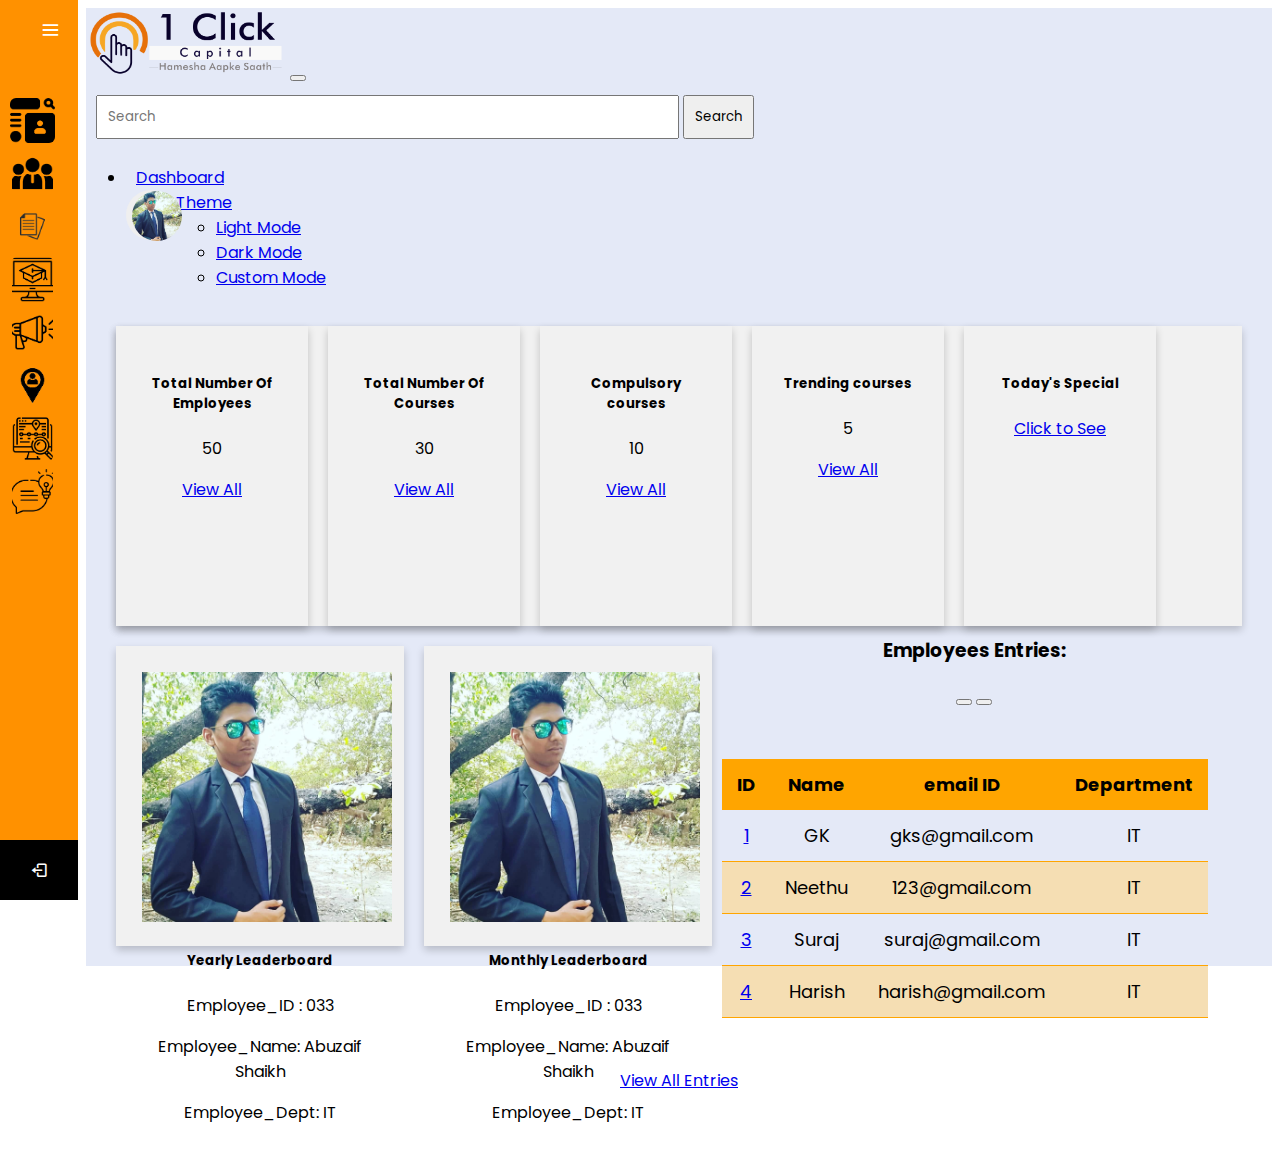
<file: index.html>
<!DOCTYPE html>
<html lang="en" dir="ltr">
  <head>
    <meta charset="UTF-8">
    <title>1ClickCapital_LMS</title>
    <link rel="stylesheet" href="style.css">
    <link href='https://unpkg.com/boxicons@2.0.7/css/boxicons.min.css' rel='stylesheet'>
     <meta name="viewport" content="width=device-width, initial-scale=1.0">
    <link href="https://cdn.jsdelivr.net/npm/bootstrap@5.2.0/dist/css/bootstrap.min.css" rel="stylesheet"
    integrity="sha384-gH2yIJqKdNHPEq0n4Mqa/HGKIhSkIHeL5AyhkYV8i59U5AR6csBvApHHNl/vI1Bx" crossorigin="anonymous">
    <script src="https://cdn.jsdelivr.net/npm/bootstrap@5.2.0/dist/js/bootstrap.bundle.min.js" 
    integrity="sha384-A3rJD856KowSb7dwlZdYEkO39Gagi7vIsF0jrRAoQmDKKtQBHUuLZ9AsSv4jD4Xa" crossorigin="anonymous"></script>
   </head>
<body>
  <div class="sidebar">
    <div class="logo-details">
        <p class="txtname" id="c_name"></p>
        <i class='bx bx-menu' id="btn" ></i>
    </div>
    <ul class="nav-list">
      <li>
        <a href="index.html">
          <!--<i class='bx bx-grid-alt'></i>-->
          <img src="Dashboard.png" class="tpnavh">
          <span class="links_name" style="color:black;">Dashboard</span>
        </a>
      </li>
      <li>
       <a href="Employee.html">
         <!--<i class='bx bx-user' ></i>-->
         <img src="Employees.png" class=" iconh">
         <span class="links_name" style="color:black;">Employee</span>
       </a>
     </li>
     <li>
       <a href="#">
         <!-- <i class='bx bx-chat' ></i> -->
         <img src="News.png" class=" iconh">
         <span class="links_name" style="color:black;">News</span>
       </a>
     </li>
     <li>
       <a href="AddCourse.html">
         <!--<i class='bx bx-pie-chart-alt-2' ></i>-->
         <img src="courses.png" class=" iconh">
         <span class="links_name" style="color:black;">Courses</span>
       </a>
     </li>
     <li>
       <a href="Announcement.html">
         <!-- <i class='bx bx-folder' ></i> -->
         <img src="Announcement.png" class="iconh">
         <span class="links_name" style="color:black;">Announcement</span>
       </a>
     </li>
     <li>
       <a href="CourseTracker.html">
         <!-- <i class='bx bx-cart-alt' ></i> -->
         <img src="Employee_Tracking.png" class=" iconh">
         <span class="links_name" style="color:black;">Employee Track</span>
       </a>
     </li>
     <li>
       <a href="CourseTracker.html">
         <!-- <i class='bx bx-heart' ></i> -->
         <img src="Course_Tracking.png" class=" iconh">
         <span class="links_name" style="color:black;">Course Track</span>
       </a>
     </li>
     <li>
       <a href="suggestion.html">
         <!-- <i class='bx bx-cog' ></i> -->
         <img src="suggestion.png" class=" iconh">
         <span class="links_name" style="color:black;">Suggestion</span>
       </a>
     </li>
     <li class="profile">
         <div class="profile-details">
           <!--<img src="profile.jpg" alt="profileImg">-->
         </div>
         <p id="loginname" class="txtname"></p>
         <a href="Login.html">
         <i class='bx bx-log-out' id="log_out"></i>
        </a>
     </li>
    </ul>
  </div>
  <section class="home-section">
      <div style="color:black;">
        <nav class="navbar navbar-expand-lg navbar-light bg-light">
          <div class="container-fluid">
            <a class="navbar-brand">
              <img src="logo-dark.png" class="mainlogo">
            </a>
            <button class="navbar-toggler" type="button" data-bs-toggle="collapse" data-bs-target="#navbarSupportedContent" aria-controls="navbarSupportedContent" aria-expanded="false" aria-label="Toggle navigation">
              <span class="navbar-toggler-icon" ></span>
            </button>
            <div class="collapse navbar-collapse" id="navbarSupportedContent">
              <form class="d-flex" style="padding: 10px; ">
                <input class="form-control me-2 srchbar" type="search" placeholder="Search" aria-label="Search"style="padding: 10px;">
                <button class="btn btn-outline-success" type="submit" style="padding: 10px;">Search</button>
              </form>
              <ul class="navbar-nav me-auto mb-2 mb-lg-0">
                <li class="nav-item">
                  <a class="nav-link active" aria-current="page" href="index.html" style="padding: 10px;">Dashboard</a>
                </li>
                <li class="nav-item dropdown">
                  <a class="nav-link dropdown-toggle" href="#" id="navbarDropdown" role="button" data-bs-toggle="dropdown" aria-expanded="false">
                    Theme
                  </a>
                  <ul class="dropdown-menu" aria-labelledby="navbarDropdown">
                    <li><a class="dropdown-item" href="#">Light Mode</a></li>
                    <li><a class="dropdown-item" href="#">Dark Mode</a></li>
                    <li><a class="dropdown-item" href="#">Custom Mode</a></li>
                  </ul>
                </li>
                <div class="dropdown" style="float:left;border-radius:50px;">
                  <button class="dropbtn"style="border-radius: 50%;width:50px;height:50px;border:0px;"><img src="shaikhabuzaif.jpg" style="border-radius: 50%;width:50px;height:50px;padding:0px;"></button>
                  <div class="dropdown-content" style="left:0;">
                    <a href="#">Profile</a>
                    <a href="Login.html">Logout</a>
                  </div>
                </div>
              </ul>
            </div>
          </div> 
        </nav>
        <div class="row" style="padding: 10px;margin: 10px;">
          <div class="card column" style="width: 12rem; margin: 10px;">
            <div class="card-body" style="padding: 10px;">
                <h5 class="card-title">Total Number Of Employees</h5>
                <p class="card-text">50</p>
                <a href="#" class="btn btn-primary">View All</a>
                </div>
            </div>
            <div class="card column" style="width: 12rem; margin: 10px;">
                <div class="card-body" style="padding: 10px;">
                <h5 class="card-title">Total Number Of Courses</h5>
                <p class="card-text">30</p>
                <a href="#" class="btn btn-primary">View All</a>
                </div>
            </div>
            <div class="card column" style="width: 12rem; margin: 10px;">
                <div class="card-body" style="padding: 10px;">
                <h5 class="card-title">Compulsory courses</h5>
                <p class="card-text">10</p>
                <a href="#" class="btn btn-primary">View All</a> 
                </div>
            </div>
            <div class="card column" style="width: 12rem; margin: 10px;">
                <div class="card-body" style="padding: 10px;">
                <h5 class="card-title">Trending courses</h5>
                <p class="card-text">5</p>
                <a href="#" class="btn btn-primary">View All</a>
                </div>
            </div>
            <div class="card column" style="width: 12rem; margin: 10px;">
                <div class="card-body" style="padding: 10px;">
                <h5 class="card-title">Today's Special </h5>
                <a href="#" class="btn btn-primary">Click to See</a>
                </div>
            </div>
            <div class="card column" style="width: 18rem; margin: 10px;">
              <div class="card-body" style="padding: 10px;">
                <img src="shaikhabuzaif.jpg" class="card-img-top" alt="profile picture" style="width:250px;height:250px;">
                <div class="card-body">
                  <h5 class="card-title">Yearly Leaderboard</h5>
                  <p class="card-text">Employee_ID  : 033</p>
                  <p class="card-text">Employee_Name: Abuzaif Shaikh</p>
                  <p class="card-text">Employee_Dept: IT</p>
                </div>
              </div>
          </div>
          <div class="card column" style="width: 18rem; margin: 10px;">
            <div class="card-body" style="padding: 10px;">
              <img src="shaikhabuzaif.jpg" class="card-img-top" alt="profile picture" style="width:250px;height:250px;">
              <div class="card-body">
                <h5 class="card-title">Monthly Leaderboard</h5>
                <p class="card-text">Employee_ID  : 033</p>
                <p class="card-text">Employee_Name: Abuzaif Shaikh</p>
                <p class="card-text">Employee_Dept: IT</p>
              </div>
            </div>
        </div>
        <div class="card" data-color="black" style="width: auto;margin:10px;">
          <div class="card-header border-transparent">
            <h3 class="card-title text-center">Employees Entries:</h3>
            <div class="card-tools">
              <button type="button" class="btn btn-tool" data-card-widget="collapse">
                <i class="fas fa-minus"></i>
              </button>
              <button type="button" class="btn btn-tool" data-card-widget="remove">
                <i class="fas fa-times"></i>
              </button>
            </div>
          </div>
    
          <div class="card-body p-100">
            <div class="table-responsive">
              <table class="table m-0">
                <thead>
                  <tr>
                    <th>ID</th>
                    <th>Name</th>
                    <th>email ID</th>
                    <th>Department </th>
                  </tr>
                </thead>
                <tbody class="text-center">
                  <tr>
                    <td><a href="pages/examples/invoice.html">1</a></td>
                    <td>GK</td>
                    <td><span class="text-dark">gks@gmail.com</span></td>
                    <td>
                      <div class="sparkbar" data-color="#00a65a" data-height="20">IT</div>
                    </td>
                  </tr>
                  <tr>
                    <td><a href="pages/examples/invoice.html">2</a></td>
                    <td>Neethu</td>
                    <td><span class="text-dark">123@gmail.com</span></td>
                    <td>
                      <div class="sparkbar" data-color="#f39c12" data-height="20">IT</div>
                    </td>
                  </tr>
                  <tr>
                    <td><a href="pages/examples/invoice.html">3</a></td>
                    <td>Suraj</td>
                    <td><span class="text-dark">suraj@gmail.com</span></td>
                    <td>
                      <div class="sparkbar" data-color="#f56954" data-height="20">IT</div>
                    </td>
                  </tr>
                  <tr>
                    <td><a href="pages/examples/invoice.html">4</a></td>
                    <td>Harish</td>
                    <td><span class="text-dark">harish@gmail.com</span></td>
                    <td>
                      <div class="sparkbar" data-color="#00c0ef" data-height="20">IT</div>
                    </td>
                  </tr>
                </tbody>
              </table>
            </div>
    
          </div>
    
          <div class="card-footer clearfix text-center">
            <a href="Employee.html" class="btn btn-sm btn-outline-secondary float-right">View All Entries</a>
          </div>
    
        </div>
      </div>
  </section>
  <script>
  let sidebar = document.querySelector(".sidebar");
  let closeBtn = document.querySelector("#btn");
  let searchBtn = document.querySelector(".bx-search");

  closeBtn.addEventListener("click", ()=>{
    sidebar.classList.toggle("open");
    menuBtnChange();//calling the function(optional)
  });

  searchBtn.addEventListener("click", ()=>{ // Sidebar open when you click on the search iocn
    sidebar.classList.toggle("open");
    menuBtnChange(); //calling the function(optional)
  });

  // following are the code to change sidebar button(optional)
  function menuBtnChange() {
   if(sidebar.classList.contains("open")){
     closeBtn.classList.replace("bx-menu", "bx-menu-alt-right");//replacing the iocns class
     document.getElementById('c_name').innerHTML = '1 Click Capital';
     document.getElementById('loginname').innerHTML = 'Admin';
   }else {
     closeBtn.classList.replace("bx-menu-alt-right","bx-menu");//replacing the iocns class
     document.getElementById('c_name').innerHTML = '';
     document.getElementById('loginname').innerHTML = '';
   }
  }
  function w3_open() {
    document.getElementById("mySidebar").style.display = "block";
  }

  function w3_close() {
    document.getElementById("mySidebar").style.display = "none";
  }

  function w3_open() {
    document.getElementById("main").style.marginLeft = "18%";
    document.getElementById("mySidebar").style.width = "18%";
    document.getElementById("mySidebar").style.display = "block";
    document.getElementById("openNav").style.display = 'none';
  }

  function w3_close() {
    document.getElementById("main").style.marginLeft = "0%";
    document.getElementById("mySidebar").style.display = "none";
    document.getElementById("openNav").style.display = "inline-block";
  }
  </script>
</body>
</html>
</file>
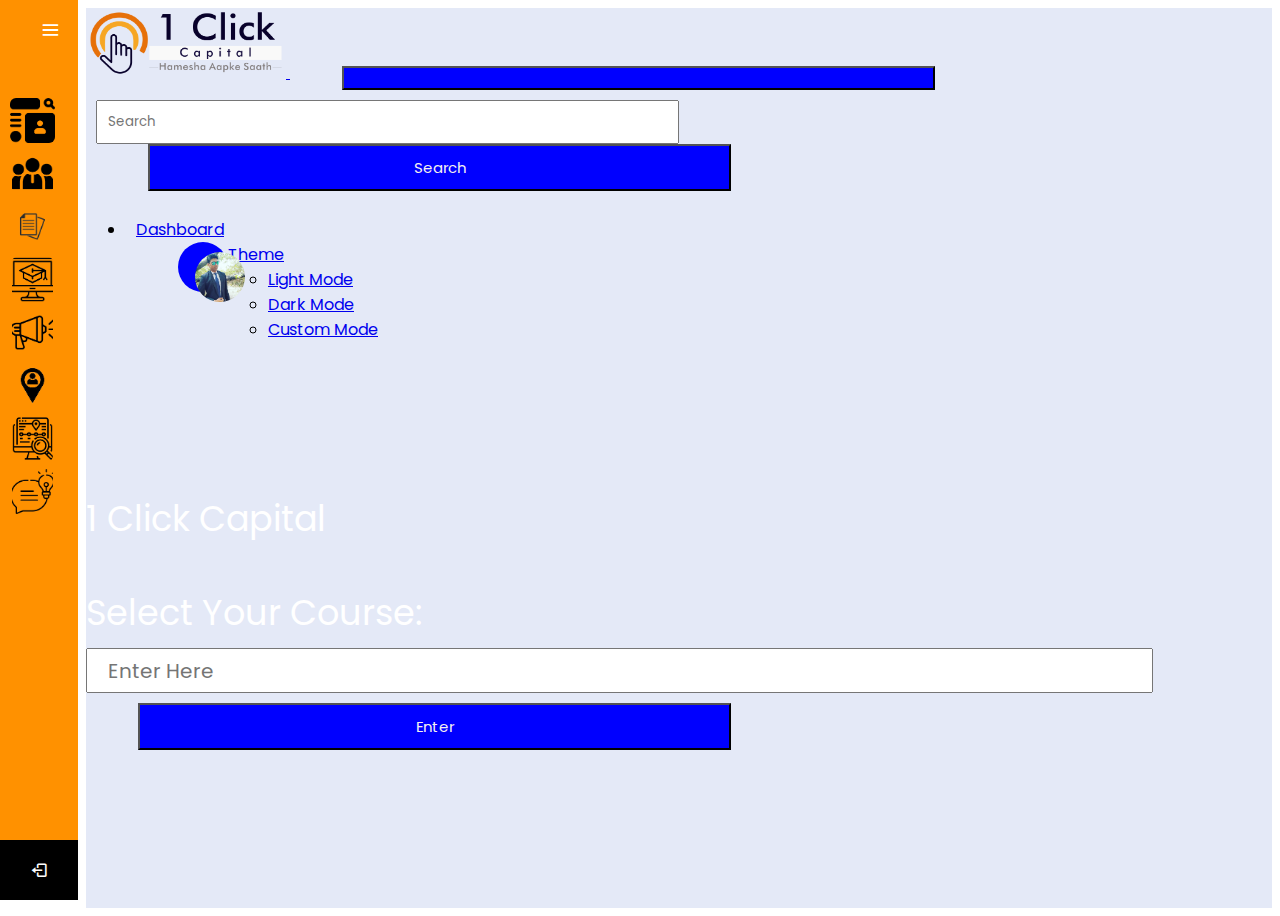
<file: AddCourse.html>
<!DOCTYPE html>
<html lang="en" dir="ltr">
  <head>
    <meta charset="UTF-8">
    <title>1ClickCapital_LMS</title>
    <link rel="stylesheet" href="style.css">
    <link href='https://unpkg.com/boxicons@2.0.7/css/boxicons.min.css' rel='stylesheet'>
     <meta name="viewport" content="width=device-width, initial-scale=1.0">
    <link href="https://cdn.jsdelivr.net/npm/bootstrap@5.2.0/dist/css/bootstrap.min.css" rel="stylesheet"
    integrity="sha384-gH2yIJqKdNHPEq0n4Mqa/HGKIhSkIHeL5AyhkYV8i59U5AR6csBvApHHNl/vI1Bx" crossorigin="anonymous">
    <script src="https://cdn.jsdelivr.net/npm/bootstrap@5.2.0/dist/js/bootstrap.bundle.min.js" 
    integrity="sha384-A3rJD856KowSb7dwlZdYEkO39Gagi7vIsF0jrRAoQmDKKtQBHUuLZ9AsSv4jD4Xa" crossorigin="anonymous"></script>
    <style>
      @import url(
  "https://fonts.googleapis.com/css2?family=Roboto+Condensed:ital,wght@0,300;0,400;0,700;1,300;1,400;1,700&display=swap");
      h1,
      h3 {
        font-family: Arial;
      }
          button {  
    background-color: blue;  
    color: rgb(246, 241, 241);  
    margin-left: 52px; 
    font-size: 15px;
    border: circle;  
    cursor: pointer;  
    padding: 10px 17px;  
    width: 50%;  
    opacity: 0.8s;  
  }  
  button:hover {  
  opacity: 50;  
  }  
  
      .container {
        margin: 150px auto;
        font-size: 35px;
        color: white;
      }
  
      .container input {
        margin-top: 8px;
        height: 45px;
        width: 90%;
        outline: grid;
        border: circle;
        padding: 0 20px 0 20px;
        font-size: 20px;
      }
    </style> 
  </head>
<body>
  <div class="sidebar">
    <div class="logo-details">
        <p class="txtname" id="c_name"></p>
        <i class='bx bx-menu' id="btn" ></i>
    </div>
    <ul class="nav-list">
      <li>
        <a href="index.html">
          <!--<i class='bx bx-grid-alt'></i>-->
          <img src="Dashboard.png" class="tpnavh">
          <span class="links_name" style="color:black;">Dashboard</span>
        </a>
      </li>
      <li>
       <a href="Employee.html">
         <!--<i class='bx bx-user' ></i>-->
         <img src="Employees.png" class=" iconh">
         <span class="links_name" style="color:black;">Employee</span>
       </a>
     </li>
     <li>
       <a href="#">
         <!-- <i class='bx bx-chat' ></i> -->
         <img src="News.png" class=" iconh">
         <span class="links_name" style="color:black;">News</span>
       </a>
     </li>
     <li>
       <a href="AddCourse.html">
         <!--<i class='bx bx-pie-chart-alt-2' ></i>-->
         <img src="courses.png" class=" iconh">
         <span class="links_name" style="color:black;">Courses</span>
       </a>
     </li>
     <li>
       <a href="Announcement.html">
         <!-- <i class='bx bx-folder' ></i> -->
         <img src="Announcement.png" class="iconh">
         <span class="links_name" style="color:black;">Announcement</span>
       </a>
     </li>
     <li>
       <a href="CourseTracker.html">
         <!-- <i class='bx bx-cart-alt' ></i> -->
         <img src="Employee_Tracking.png" class=" iconh">
         <span class="links_name" style="color:black;">Employee Track</span>
       </a>
     </li>
     <li>
       <a href="CourseTracker.html">
         <!-- <i class='bx bx-heart' ></i> -->
         <img src="Course_Tracking.png" class=" iconh">
         <span class="links_name" style="color:black;">Course Track</span>
       </a>
     </li>
     <li>
       <a href="suggestion.html">
         <!-- <i class='bx bx-cog' ></i> -->
         <img src="suggestion.png" class=" iconh">
         <span class="links_name" style="color:black;">Suggestion</span>
       </a>
     </li>
     <li class="profile">
         <div class="profile-details">
           <!--<img src="profile.jpg" alt="profileImg">-->
         </div>
         <p id="loginname" class="txtname"></p>
         <a href="Login.html">
         <i class='bx bx-log-out' id="log_out" href="suggestion.html"></i>
        </a>
     </li>
    </ul>
  </div>
  <section class="home-section">
      <div style="color:black;">
        <nav class="navbar navbar-expand-lg navbar-light bg-light">
          <div class="container-fluid">
            <a class="navbar-brand" href="#">
              <img src="logo-dark.png" class="mainlogo">
            </a>
            <button class="navbar-toggler" type="button" data-bs-toggle="collapse" data-bs-target="#navbarSupportedContent" aria-controls="navbarSupportedContent" aria-expanded="false" aria-label="Toggle navigation">
              <span class="navbar-toggler-icon" ></span>
            </button>
            <div class="collapse navbar-collapse" id="navbarSupportedContent">
              <form class="d-flex" style="padding: 10px; ">
                <input class="form-control me-2 srchbar" type="search" placeholder="Search" aria-label="Search"style="padding: 10px;">
                <button class="btn btn-outline-success" type="submit" style="padding: 10px;">Search</button>
              </form>
              <ul class="navbar-nav me-auto mb-2 mb-lg-0">
                <li class="nav-item">
                  <a class="nav-link active" aria-current="page" href="index.html" style="padding: 10px;">Dashboard</a>
                </li>
                <li class="nav-item dropdown">
                  <a class="nav-link dropdown-toggle" href="#" id="navbarDropdown" role="button" data-bs-toggle="dropdown" aria-expanded="false">
                    Theme
                  </a>
                  <ul class="dropdown-menu" aria-labelledby="navbarDropdown">
                    <li><a class="dropdown-item" href="#">Light Mode</a></li>
                    <li><a class="dropdown-item" href="#">Dark Mode</a></li>
                    <li><a class="dropdown-item" href="#">Custom Mode</a></li>
                  </ul>
                </li>
                <div class="dropdown" style="float:left;border-radius:50px;">
                  <button class="dropbtn"style="border-radius: 50%;width:50px;height:50px;border:0px;"><img src="shaikhabuzaif.jpg" style="border-radius: 50%;width:50px;height:50px;padding:0px;"></button>
                  <div class="dropdown-content" style="left:0;">
                    <a href="#">Profile</a>
                    <a href="Login.html">Logout</a>
                  </div>
                </div>
              </ul>
            </div>
          </div> 
        </nav>
        <div class="container">
          <h>1 Click Capital</h></h1>
          <h3> <datalist> Tag</h3>
          <label for="programmingLanguages">
            Select Your Course:
          </label>
          <div class="text-container">
            <input type="text" list="programmingLanguages"
                  placeholder="Enter Here" />
            <datalist id="programmingLanguages">
              <option value="Objective C">Objective C</option>
              <option value="C++">C++</option>
              <option value="C#">C#</option>
              <option value="Cobol">Cobol</option>
              <option value="Go">Go</option>
              <option value="Java">Java</option>
              <option value="JavaScript">JavaScript</option>
              <option value="Python">Python</option>
              <option value="PHP">PHP</option>
              <option value="Pascal">Pascal</option>
              <option value="Perl">Perl</option>
              <option value="R">R</option>
              <option value="Swift">Swift</option>
            </datalist>
                  <button type="Enter" value="Enter">Enter</button>
          </div>
        </div>
      </div>
  </section>
  <script>
  let sidebar = document.querySelector(".sidebar");
  let closeBtn = document.querySelector("#btn");
  let searchBtn = document.querySelector(".bx-search");

  closeBtn.addEventListener("click", ()=>{
    sidebar.classList.toggle("open"); 
    menuBtnChange();//calling the function(optional)
  });

  searchBtn.addEventListener("click", ()=>{ // Sidebar open when you click on the search iocn
    sidebar.classList.toggle("open");
    menuBtnChange(); //calling the function(optional)
  });

  // following are the code to change sidebar button(optional)
  function menuBtnChange() {
   if(sidebar.classList.contains("open")){
     closeBtn.classList.replace("bx-menu", "bx-menu-alt-right");//replacing the iocns class
     document.getElementById('c_name').innerHTML = '1 Click Capital';
     document.getElementById('loginname').innerHTML = 'Admin';
   }else {
     closeBtn.classList.replace("bx-menu-alt-right","bx-menu");//replacing the iocns class
     document.getElementById('c_name').innerHTML = '';
     document.getElementById('loginname').innerHTML = '';
   }
  }
  function w3_open() {
    document.getElementById("mySidebar").style.display = "block";
  }

  function w3_close() {
    document.getElementById("mySidebar").style.display = "none";
  }

  function w3_open() {
    document.getElementById("main").style.marginLeft = "18%";
    document.getElementById("mySidebar").style.width = "18%";
    document.getElementById("mySidebar").style.display = "block";
    document.getElementById("openNav").style.display = 'none';
  }

  function w3_close() {
    document.getElementById("main").style.marginLeft = "0%";
    document.getElementById("mySidebar").style.display = "none";
    document.getElementById("openNav").style.display = "inline-block";
  }
  </script>
</body>
</html>
</file>
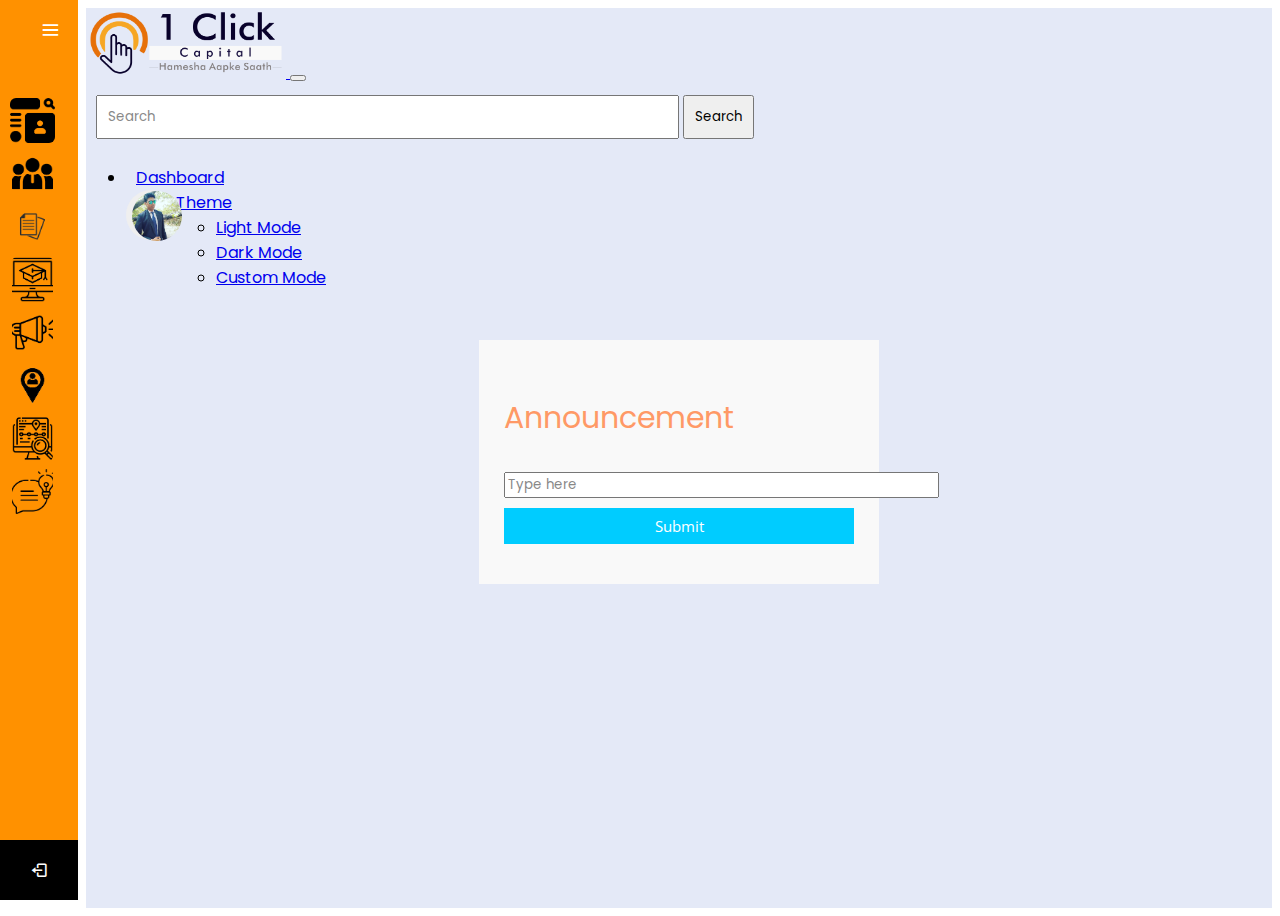
<file: Announcement.html>
<!DOCTYPE html>
<html lang="en" dir="ltr">
  <head>
    <meta charset="UTF-8">
    <title>1ClickCapital_LMS</title>
    <link rel="stylesheet" href="style.css">
    <link href='https://unpkg.com/boxicons@2.0.7/css/boxicons.min.css' rel='stylesheet'>
     <meta name="viewport" content="width=device-width, initial-scale=1.0">
    <link href="https://cdn.jsdelivr.net/npm/bootstrap@5.2.0/dist/css/bootstrap.min.css" rel="stylesheet"
    integrity="sha384-gH2yIJqKdNHPEq0n4Mqa/HGKIhSkIHeL5AyhkYV8i59U5AR6csBvApHHNl/vI1Bx" crossorigin="anonymous">
    <script src="https://cdn.jsdelivr.net/npm/bootstrap@5.2.0/dist/js/bootstrap.bundle.min.js" 
    integrity="sha384-A3rJD856KowSb7dwlZdYEkO39Gagi7vIsF0jrRAoQmDKKtQBHUuLZ9AsSv4jD4Xa" crossorigin="anonymous"></script>
    <style>
      @import url(https://fonts.googleapis.com/css?family=Open+Sans:400italic,400,300,600);
.container {
max-width:400px;
width:100%;
margin:0 auto;
position:relative;
}

#suggestion_box textarea, #suggestion_box button[type="submit"] { font:400 16px/16px "Open Sans", Helvetica, Arial, sans-serif; }

#suggestion_box {
background:#F9F9F9;
padding:25px;
margin:50px 0;
}

#suggestion_box h3 {
color: #F96;
display: block;
font-size: 30px;
font-weight: 400;
}

#suggestion_boxh4 {
margin:5px 0 15px;
display:block;
font-size:13px;
}

#suggestion_box h5 {
margin:5px 0 15px;
display:block;
font-size:10px;
}

fieldset {
border: medium none !important;
margin: 0 0 10px;
min-width: 100%;
padding: 0;
width: 100%;
}

#suggestion_box textarea {
width:100%;
border:1px solid #CCC;
background:#FFF;
margin:0 0 5px;
padding:10px;
}

#suggestion_box textarea:hover {
-webkit-transition:border-color 0.3s ease-in-out;
-moz-transition:border-color 0.3s ease-in-out;
transition:border-color 0.3s ease-in-out;
border:1px solid #AAA;
}

#suggestion_box button[type="submit"] {
cursor:pointer;
width:100%;
border:none;
background:#0CF;
color:#FFF;
margin:0 0 5px;
padding:10px;
font-size:15px;
}

#suggestion_box button[type="submit"]:hover {
background:#09C;
-webkit-transition:background 0.3s ease-in-out;
-moz-transition:background 0.3s ease-in-out;
transition:background-color 0.3s ease-in-out;
}

#suggestion_box button[type="submit"]:active { box-shadow:inset 0 1px 3px rgba(0, 0, 0, 0.5); }

#suggestion_box input:focus, #suggestion_box textarea:focus {
outline:0;
border:1px solid #999;
}
::-webkit-input-placeholder {
color:#888;
}
:-moz-placeholder {
color:#888;
}
::-moz-placeholder {
color:#888;
}
:-ms-input-placeholder {
color:#888;
}
  
    </style>
  </head>
<body>
  <div class="sidebar">
    <div class="logo-details">
        <p class="txtname" id="c_name"></p>
        <i class='bx bx-menu' id="btn" ></i>
    </div>
    <ul class="nav-list">
      <li>
        <a href="index.html">
          <!--<i class='bx bx-grid-alt'></i>-->
          <img src="Dashboard.png" class="tpnavh">
          <span class="links_name" style="color:black;">Dashboard</span>
        </a>
      </li>
      <li>
       <a href="Employee.html">
         <!--<i class='bx bx-user' ></i>-->
         <img src="Employees.png" class=" iconh">
         <span class="links_name" style="color:black;">Employee</span>
       </a>
     </li>
     <li>
       <a href="#">
         <!-- <i class='bx bx-chat' ></i> -->
         <img src="News.png" class=" iconh">
         <span class="links_name" style="color:black;">News</span>
       </a>
     </li>
     <li>
       <a href="AddCourse.html">
         <!--<i class='bx bx-pie-chart-alt-2' ></i>-->
         <img src="courses.png" class=" iconh">
         <span class="links_name" style="color:black;">Courses</span>
       </a>
     </li>
     <li>
       <a href="Announcement.html">
         <!-- <i class='bx bx-folder' ></i> -->
         <img src="Announcement.png" class="iconh">
         <span class="links_name" style="color:black;">Announcement</span>
       </a>
     </li>
     <li>
       <a href="CourseTracker.html">
         <!-- <i class='bx bx-cart-alt' ></i> -->
         <img src="Employee_Tracking.png" class=" iconh">
         <span class="links_name" style="color:black;">Employee Track</span>
       </a>
     </li>
     <li>
       <a href="CourseTracker.html">
         <!-- <i class='bx bx-heart' ></i> -->
         <img src="Course_Tracking.png" class=" iconh">
         <span class="links_name" style="color:black;">Course Track</span>
       </a>
     </li>
     <li>
       <a href="suggestion.html">
         <!-- <i class='bx bx-cog' ></i> -->
         <img src="suggestion.png" class=" iconh">
         <span class="links_name" style="color:black;">Suggestion</span>
       </a>
     </li>
     <li class="profile">
         <div class="profile-details">
           <!--<img src="profile.jpg" alt="profileImg">-->
         </div>
         <p id="loginname" class="txtname"></p>
         <a href="Login.html">
         <i class='bx bx-log-out' id="log_out" href="suggestion.html"></i>
        </a>
     </li>
    </ul>
  </div>
  <section class="home-section">
      <div style="color:black;">
        <nav class="navbar navbar-expand-lg navbar-light bg-light">
          <div class="container-fluid">
            <a class="navbar-brand" href="#">
              <img src="logo-dark.png" class="mainlogo">
            </a>
            <button class="navbar-toggler" type="button" data-bs-toggle="collapse" data-bs-target="#navbarSupportedContent" aria-controls="navbarSupportedContent" aria-expanded="false" aria-label="Toggle navigation">
              <span class="navbar-toggler-icon" ></span>
            </button>
            <div class="collapse navbar-collapse" id="navbarSupportedContent">
              <form class="d-flex" style="padding: 10px; ">
                <input class="form-control me-2 srchbar" type="search" placeholder="Search" aria-label="Search"style="padding: 10px;">
                <button class="btn btn-outline-success" type="submit" style="padding: 10px;">Search</button>
              </form>
              <ul class="navbar-nav me-auto mb-2 mb-lg-0">
                <li class="nav-item">
                  <a class="nav-link active" aria-current="page" href="index.html" style="padding: 10px;">Dashboard</a>
                </li>
                <li class="nav-item dropdown">
                  <a class="nav-link dropdown-toggle" href="#" id="navbarDropdown" role="button" data-bs-toggle="dropdown" aria-expanded="false">
                    Theme
                  </a>
                  <ul class="dropdown-menu" aria-labelledby="navbarDropdown">
                    <li><a class="dropdown-item" href="#">Light Mode</a></li>
                    <li><a class="dropdown-item" href="#">Dark Mode</a></li>
                    <li><a class="dropdown-item" href="#">Custom Mode</a></li>
                  </ul>
                </li>
                <div class="dropdown" style="float:left;border-radius:50px;">
                  <button class="dropbtn"style="border-radius: 50%;width:50px;height:50px;border:0px;"><img src="shaikhabuzaif.jpg" style="border-radius: 50%;width:50px;height:50px;padding:0px;"></button>
                  <div class="dropdown-content" style="left:0;">
                    <a href="#">Profile</a>
                    <a href="Login.html">Logout</a>
                  </div>
                </div>
              </ul>
            </div>
          </div> 
        </nav>
        <div class="container">  
          <form id="suggestion_box" action="" method="post">
            <h3>Announcement</h3>
            <h4></h4>
            <!-- <p>Here comes the question</p> -->
            <h5></h5>
            <fieldset>
              <input type="text" id="Announcement"  placeholder= "Type here" size="35px" required />   
            </fieldset>
            <fieldset>
              <button name="submit" type="submit" id="suggestion_box" data-submit="...Sending" value="text to send">Submit</button>
            </fieldset>
    
        </div>
      </div>
  </section>
  <script>
  let sidebar = document.querySelector(".sidebar");
  let closeBtn = document.querySelector("#btn");
  let searchBtn = document.querySelector(".bx-search");

  closeBtn.addEventListener("click", ()=>{
    sidebar.classList.toggle("open");
    menuBtnChange();//calling the function(optional)
  });

  searchBtn.addEventListener("click", ()=>{ // Sidebar open when you click on the search iocn
    sidebar.classList.toggle("open");
    menuBtnChange(); //calling the function(optional)
  });

  // following are the code to change sidebar button(optional)
  function menuBtnChange() {
   if(sidebar.classList.contains("open")){
     closeBtn.classList.replace("bx-menu", "bx-menu-alt-right");//replacing the iocns class
     document.getElementById('c_name').innerHTML = '1 Click Capital';
     document.getElementById('loginname').innerHTML = 'Admin';
   }else {
     closeBtn.classList.replace("bx-menu-alt-right","bx-menu");//replacing the iocns class
     document.getElementById('c_name').innerHTML = '';
     document.getElementById('loginname').innerHTML = '';
   }
  }
  function w3_open() {
    document.getElementById("mySidebar").style.display = "block";
  }

  function w3_close() {
    document.getElementById("mySidebar").style.display = "none";
  }

  function w3_open() {
    document.getElementById("main").style.marginLeft = "18%";
    document.getElementById("mySidebar").style.width = "18%";
    document.getElementById("mySidebar").style.display = "block";
    document.getElementById("openNav").style.display = 'none';
  }

  function w3_close() {
    document.getElementById("main").style.marginLeft = "0%";
    document.getElementById("mySidebar").style.display = "none";
    document.getElementById("openNav").style.display = "inline-block";
  }s
  </script>
</body>
</html>
</file>
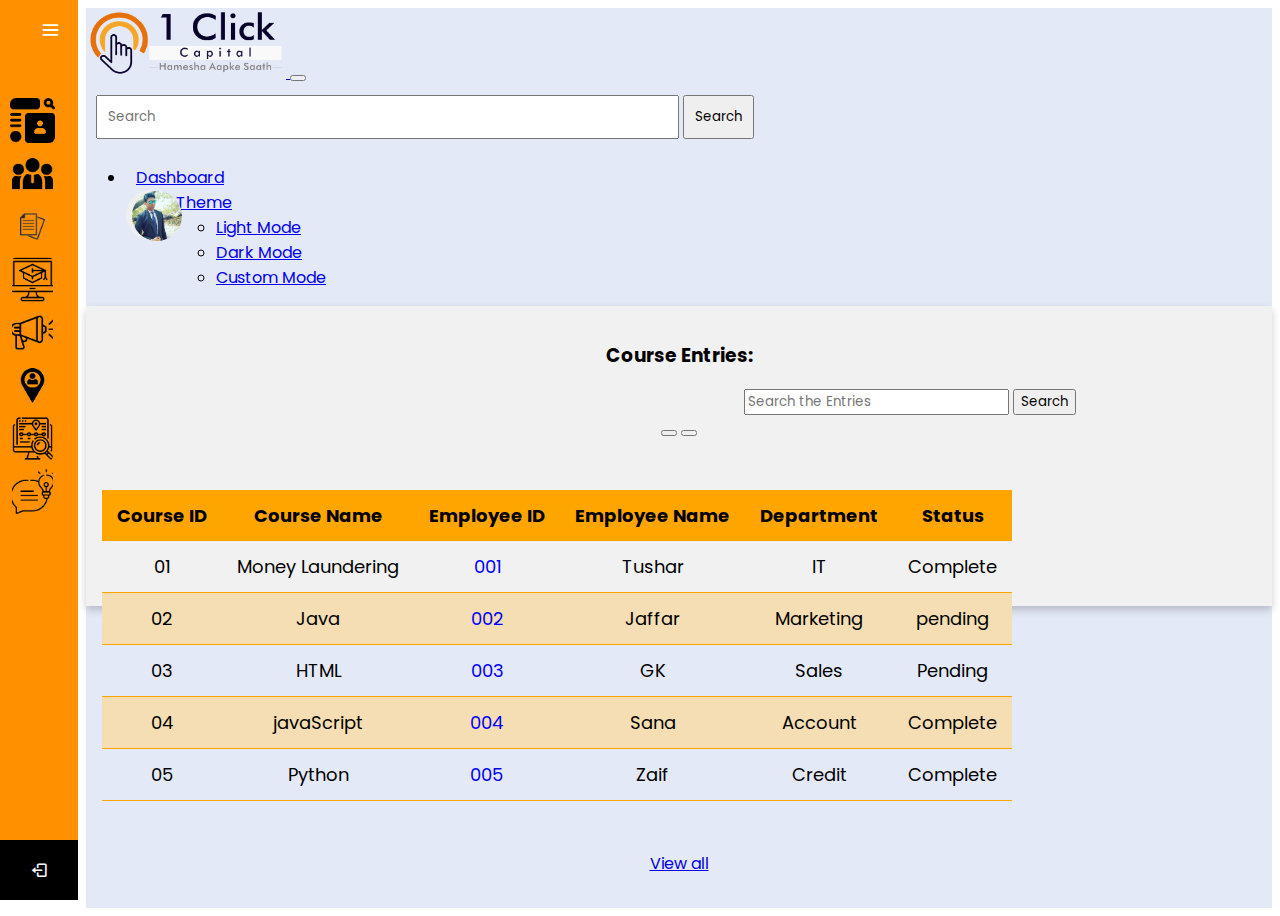
<file: CourseTracker.html>
<!DOCTYPE html>
<html lang="en" dir="ltr">
  <head>
    <meta charset="UTF-8">
    <title>1ClickCapital_LMS</title>
    <link rel="stylesheet" href="style.css">
    <link href='https://unpkg.com/boxicons@2.0.7/css/boxicons.min.css' rel='stylesheet'>
     <meta name="viewport" content="width=device-width, initial-scale=1.0">
    <link href="https://cdn.jsdelivr.net/npm/bootstrap@5.2.0/dist/css/bootstrap.min.css" rel="stylesheet"
    integrity="sha384-gH2yIJqKdNHPEq0n4Mqa/HGKIhSkIHeL5AyhkYV8i59U5AR6csBvApHHNl/vI1Bx" crossorigin="anonymous">
    <script src="https://cdn.jsdelivr.net/npm/bootstrap@5.2.0/dist/js/bootstrap.bundle.min.js" 
    integrity="sha384-A3rJD856KowSb7dwlZdYEkO39Gagi7vIsF0jrRAoQmDKKtQBHUuLZ9AsSv4jD4Xa" crossorigin="anonymous"></script>
   </head>
<body>
  <div class="sidebar">
    <div class="logo-details">
        <p class="txtname" id="c_name"></p>
        <i class='bx bx-menu' id="btn" ></i>
    </div>
    <ul class="nav-list">
      <li>
        <a href="index.html">
          <!--<i class='bx bx-grid-alt'></i>-->
          <img src="Dashboard.png" class="tpnavh">
          <span class="links_name" style="color:black;">Dashboard</span>
        </a>
      </li>
      <li>
       <a href="Employee.html">
         <!--<i class='bx bx-user' ></i>-->
         <img src="Employees.png" class=" iconh">
         <span class="links_name" style="color:black;">Employee</span>
       </a>
     </li>
     <li>
       <a href="#">
         <!-- <i class='bx bx-chat' ></i> -->
         <img src="News.png" class=" iconh">
         <span class="links_name" style="color:black;">News</span>
       </a>
     </li>
     <li>
       <a href="AddCourse.html">
         <!--<i class='bx bx-pie-chart-alt-2' ></i>-->
         <img src="courses.png" class=" iconh">
         <span class="links_name" style="color:black;">Courses</span>
       </a>
     </li>
     <li>
       <a href="Announcement.html">
         <!-- <i class='bx bx-folder' ></i> -->
         <img src="Announcement.png" class="iconh">
         <span class="links_name" style="color:black;">Announcement</span>
       </a>
     </li>
     <li>
       <a href="CourseTracker.html">
         <!-- <i class='bx bx-cart-alt' ></i> -->
         <img src="Employee_Tracking.png" class=" iconh">
         <span class="links_name" style="color:black;">Employee Track</span>
       </a>
     </li>
     <li>
       <a href="CourseTracker.html">
         <!-- <i class='bx bx-heart' ></i> -->
         <img src="Course_Tracking.png" class=" iconh">
         <span class="links_name" style="color:black;">Course Track</span>
       </a>
     </li>
     <li>
       <a href="suggestion.html">
         <!-- <i class='bx bx-cog' ></i> -->
         <img src="suggestion.png" class=" iconh">
         <span class="links_name" style="color:black;">Suggestion</span>
       </a>
     </li>
     <li class="profile">
         <div class="profile-details">
           <!--<img src="profile.jpg" alt="profileImg">-->
         </div>
         <p id="loginname" class="txtname"></p>
         <a href="Login.html">
         <i class='bx bx-log-out' id="log_out" href="suggestion.html"></i>
        </a>
     </li>
    </ul>
  </div>
  <section class="home-section">
      <div style="color:black;">
        <nav class="navbar navbar-expand-lg navbar-light bg-light">
          <div class="container-fluid">
            <a class="navbar-brand" href="#">
              <img src="logo-dark.png" class="mainlogo">
            </a>
            <button class="navbar-toggler" type="button" data-bs-toggle="collapse" data-bs-target="#navbarSupportedContent" aria-controls="navbarSupportedContent" aria-expanded="false" aria-label="Toggle navigation">
              <span class="navbar-toggler-icon" ></span>
            </button>
            <div class="collapse navbar-collapse" id="navbarSupportedContent">
              <form class="d-flex" style="padding: 10px; ">
                <input class="form-control me-2 srchbar" type="search" placeholder="Search" aria-label="Search"style="padding: 10px;">
                <button class="btn btn-outline-success" type="submit" style="padding: 10px;">Search</button>
              </form>
              <ul class="navbar-nav me-auto mb-2 mb-lg-0">
                <li class="nav-item">
                  <a class="nav-link active" aria-current="page" href="index.html" style="padding: 10px;">Dashboard</a>
                </li>
                <li class="nav-item dropdown">
                  <a class="nav-link dropdown-toggle" href="#" id="navbarDropdown" role="button" data-bs-toggle="dropdown" aria-expanded="false">
                    Theme
                  </a>
                  <ul class="dropdown-menu" aria-labelledby="navbarDropdown">
                    <li><a class="dropdown-item" href="#">Light Mode</a></li>
                    <li><a class="dropdown-item" href="#">Dark Mode</a></li>
                    <li><a class="dropdown-item" href="#">Custom Mode</a></li>
                  </ul>
                </li>
                <div class="dropdown" style="float:left;border-radius:50px;">
                  <button class="dropbtn"style="border-radius: 50%;width:50px;height:50px;border:0px;"><img src="shaikhabuzaif.jpg" style="border-radius: 50%;width:50px;height:50px;padding:0px;"></button>
                  <div class="dropdown-content" style="left:0;">
                    <a href="#">Profile</a>
                    <a href="Login.html">Logout</a>
                  </div>
                </div>
              </ul>
            </div>
          </div> 
        </nav>
        <div class="card" data-color="black" style="width: auto;">
          <div class="card-header border-transparent">
            <h3 class="card-title text-center">Course Entries:</h3>
            <nav class="navbar bg-light">
              <div class="container-fluid">
                <form class="d-flex" role="search"style="padding-left: 40%;">
                  <input class="form-control me-2" type="search" placeholder="Search the Entries" aria-label="Search">
                  <button class="btn btn-outline-success" type="submit">Search</button>
                </form>
              </div>
            </nav>
            <div class="card-tools">
              <button type="button" class="btn btn-tool" data-card-widget="collapse">
                <i class="fas fa-minus"></i>
              </button>
              <button type="button" class="btn btn-tool" data-card-widget="remove">
                <i class="fas fa-times"></i>
              </button>
            </div>
          </div>
    
          <div class="card-body p-100">
            <div class="table-responsive">
              <table class="table m-0">
                <thead>
                  <tr>
                    <th>Course ID</th>
                    <th>Course Name</th>
                    <th>Employee ID</th>
                    <th>Employee Name </th>
                    <th>Department</th>
                    <th>Status</th>
                  </tr>
                </thead>
                <tbody class="text-center">
                  <tr>
                    <td class="empid"a href="">01</a></td>
                    <td>Money Laundering</td>
                    <td class="gm"><span class="badge" style="color: blue ;">001</span></td>
                    <td>
                      <div class="sparkbar" data-color="orange" data-height="20">Tushar</div>
                    </td>
                    <td>IT</td>
                    <td>Complete</td>
                  </tr>
                  <tr>
                    <td class="empid"a href="">02</a></td>
                    <td>Java</td>
                    <td class="gm"><span class="badge" style="color: blue ;">002</span></td>
                    <td>
                      <div class="sparkbar" data-color="#f39c12" data-height="20">Jaffar</div>
                      <td>Marketing</td>
                      <td>pending</td>
                    </td>
                  </tr>
                  <tr>
                      <td class="empid"a href="p">03</a></td>
                      <td>HTML</td>
                      <td class="gm"><span class="badge" style="color: blue ;">003</span></td>
                      <td>
                        <div class="sparkbar" data-color="#f39c12" data-height="20">GK</div>
                        <td>Sales</td>
                        <td>Pending</td>
                      </td>
                    </tr>
                    <tr>
                    <td class="empid"a href="pages/examples/invoice.html">04</a></td>
                    <td>javaScript</td>
                    <td class="gm"><span class="badge" style="color: blue ;">004</span></td>
                    <td>
                      <div class="sparkbar" data-color="#f56954" data-height="20">Sana</div>
                      <td>Account</td>
                      <td>Complete</td>
                    </td>
                  </tr>
                  <tr>
                    <td class="empid"a href="">05</a></td>
                    <td>Python</td>
                    <td class="gm"><span class="badge" style="color: blue ;">005</span></td>
                    <td>
                      <div class="sparkbar" data-color="#00c0ef" data-height="20">Zaif</div>
                      <td>Credit</td>
                      <td>Complete</td>
                    </td>
                  </tr>
               </tbody>
              </table>
            </div>
    
          </div>
    
          <div class="card-footer clearfix text-center">
            <a href="javascript:void(0)" class="btn btn-sm btn-info float-left">View all</a>
            <!-- <a href="javascript:void(0)" class="btn btn-sm btn-outline-secondary float-right">View All Entries</a> -->
          </div>
    
        </div>
      </div>
  </section>
  <script>
  let sidebar = document.querySelector(".sidebar");
  let closeBtn = document.querySelector("#btn");
  let searchBtn = document.querySelector(".bx-search");

  closeBtn.addEventListener("click", ()=>{
    sidebar.classList.toggle("open");
    menuBtnChange();//calling the function(optional)
  });

  searchBtn.addEventListener("click", ()=>{ // Sidebar open when you click on the search iocn
    sidebar.classList.toggle("open");
    menuBtnChange(); //calling the function(optional)
  });

  // following are the code to change sidebar button(optional)
  function menuBtnChange() {
   if(sidebar.classList.contains("open")){
     closeBtn.classList.replace("bx-menu", "bx-menu-alt-right");//replacing the iocns class
     document.getElementById('c_name').innerHTML = '1 Click Capital';
     document.getElementById('loginname').innerHTML = 'Admin';
   }else {
     closeBtn.classList.replace("bx-menu-alt-right","bx-menu");//replacing the iocns class
     document.getElementById('c_name').innerHTML = '';
     document.getElementById('loginname').innerHTML = '';
   }
  }
  function w3_open() {
      document.getElementById("mySidebar").style.display = "block";
    }
  
    function w3_close() {
      document.getElementById("mySidebar").style.display = "none";
    }
  
    function w3_open() {
      document.getElementById("main").style.marginLeft = "25%";
      document.getElementById("mySidebar").style.width = "25%";
      document.getElementById("mySidebar").style.display = "block";
      document.getElementById("openNav").style.display = 'none';
    }
  
    function w3_close() {
      document.getElementById("main").style.marginLeft = "0%";
      document.getElementById("mySidebar").style.display = "none";
      document.getElementById("openNav").style.display = "inline-block";
    }
    $(document).ready(function () {
          $('#table_id').DataTable();
        });
  </script>
</body>
</html>
</file>
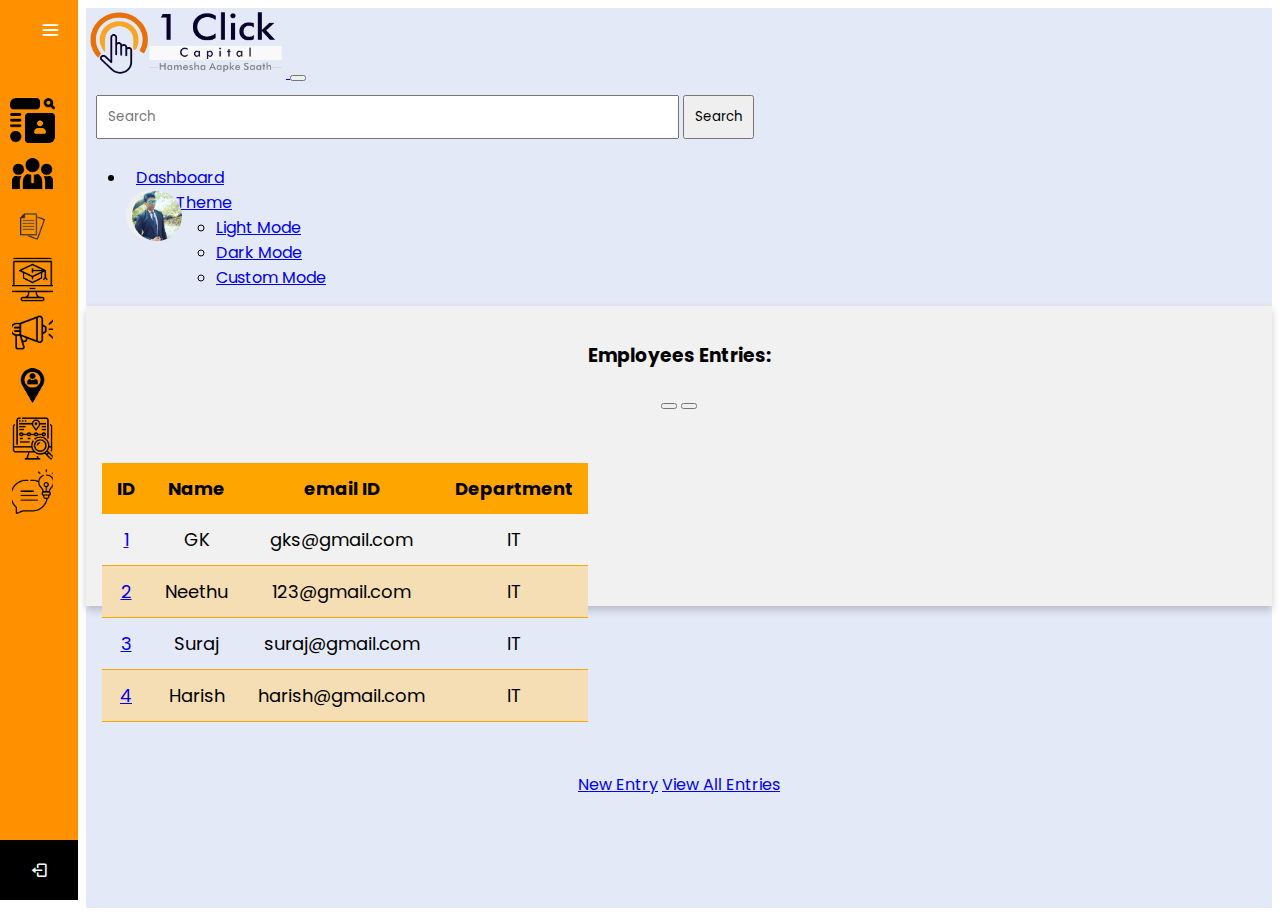
<file: Employee.html>
<!DOCTYPE html>
<html lang="en" dir="ltr">
  <head>
    <meta charset="UTF-8">
    <title>1ClickCapital_LMS</title>
    <link rel="stylesheet" href="style.css">
    <link href='https://unpkg.com/boxicons@2.0.7/css/boxicons.min.css' rel='stylesheet'>
     <meta name="viewport" content="width=device-width, initial-scale=1.0">
    <link href="https://cdn.jsdelivr.net/npm/bootstrap@5.2.0/dist/css/bootstrap.min.css" rel="stylesheet"
    integrity="sha384-gH2yIJqKdNHPEq0n4Mqa/HGKIhSkIHeL5AyhkYV8i59U5AR6csBvApHHNl/vI1Bx" crossorigin="anonymous">
    <script src="https://cdn.jsdelivr.net/npm/bootstrap@5.2.0/dist/js/bootstrap.bundle.min.js" 
    integrity="sha384-A3rJD856KowSb7dwlZdYEkO39Gagi7vIsF0jrRAoQmDKKtQBHUuLZ9AsSv4jD4Xa" crossorigin="anonymous"></script>
  <style>
    .table {

border-collapse: collapse;
margin: 50px 0;
font-size: large;
align-content: center;
min-width: 400px;

}

.table thead tr {
background-color:orange;
color: black;
font-size: large;
text-align: center;
min-width: 400px;
}

.table th,
.table td {
padding: 12px 15px;
color: black;

}

.table tbody tr {
border-bottom: 1px solid orange;

}

.table tbody tr:nth-of-type(even) {
background-color: wheat;
}
  </style> 
  </head>
<body>
  <div class="sidebar">
    <div class="logo-details">
        <p class="txtname" id="c_name"></p>
        <i class='bx bx-menu' id="btn" ></i>
    </div>
    <ul class="nav-list">
      <li>
        <a href="index.html">
          <!--<i class='bx bx-grid-alt'></i>-->
          <img src="Dashboard.png" class="tpnavh">
          <span class="links_name" style="color:black;">Dashboard</span>
        </a>
      </li>
      <li>
       <a href="Employee.html">
         <!--<i class='bx bx-user' ></i>-->
         <img src="Employees.png" class=" iconh">
         <span class="links_name" style="color:black;">Employee</span>
       </a>
     </li>
     <li>
       <a href="#">
         <!-- <i class='bx bx-chat' ></i> -->
         <img src="News.png" class=" iconh">
         <span class="links_name" style="color:black;">News</span>
       </a>
     </li>
     <li>
       <a href="AddCourse.html">
         <!--<i class='bx bx-pie-chart-alt-2' ></i>-->
         <img src="courses.png" class=" iconh">
         <span class="links_name" style="color:black;">Courses</span>
       </a>
     </li>
     <li>
       <a href="Announcement.html">
         <!-- <i class='bx bx-folder' ></i> -->
         <img src="Announcement.png" class="iconh">
         <span class="links_name" style="color:black;">Announcement</span>
       </a>
     </li>
     <li>
       <a href="CourseTracker.html">
         <!-- <i class='bx bx-cart-alt' ></i> -->
         <img src="Employee_Tracking.png" class=" iconh">
         <span class="links_name" style="color:black;">Employee Track</span>
       </a>
     </li>
     <li>
       <a href="CourseTracker.html">
         <!-- <i class='bx bx-heart' ></i> -->
         <img src="Course_Tracking.png" class=" iconh">
         <span class="links_name" style="color:black;">Course Track</span>
       </a>
     </li>
     <li>
       <a href="suggestion.html">
         <!-- <i class='bx bx-cog' ></i> -->
         <img src="suggestion.png" class=" iconh">
         <span class="links_name" style="color:black;">Suggestion</span>
       </a>
     </li>
     <li class="profile">
         <div class="profile-details">
           <!--<img src="profile.jpg" alt="profileImg">-->
         </div>
         <p id="loginname" class="txtname"></p>
         <a href="Login.html">
         <i class='bx bx-log-out' id="log_out" href="suggestion.html"></i>
        </a>
     </li>
    </ul>
  </div>
  <section class="home-section">
      <div style="color:black;">
        <nav class="navbar navbar-expand-lg navbar-light bg-light">
          <div class="container-fluid">
            <a class="navbar-brand" href="#">
              <img src="logo-dark.png" class="mainlogo">
            </a>
            <button class="navbar-toggler" type="button" data-bs-toggle="collapse" data-bs-target="#navbarSupportedContent" aria-controls="navbarSupportedContent" aria-expanded="false" aria-label="Toggle navigation">
              <span class="navbar-toggler-icon" ></span>
            </button>
            <div class="collapse navbar-collapse" id="navbarSupportedContent">
              <form class="d-flex" style="padding: 10px; ">
                <input class="form-control me-2 srchbar" type="search" placeholder="Search" aria-label="Search"style="padding: 10px;">
                <button class="btn btn-outline-success" type="submit" style="padding: 10px;">Search</button>
              </form>
              <ul class="navbar-nav me-auto mb-2 mb-lg-0">
                <li class="nav-item">
                  <a class="nav-link active" aria-current="page" href="index.html" style="padding: 10px;">Dashboard</a>
                </li>
                <li class="nav-item dropdown">
                  <a class="nav-link dropdown-toggle" href="#" id="navbarDropdown" role="button" data-bs-toggle="dropdown" aria-expanded="false">
                    Theme
                  </a>
                  <ul class="dropdown-menu" aria-labelledby="navbarDropdown">
                    <li><a class="dropdown-item" href="#">Light Mode</a></li>
                    <li><a class="dropdown-item" href="#">Dark Mode</a></li>
                    <li><a class="dropdown-item" href="#">Custom Mode</a></li>
                  </ul>
                </li>
                <div class="dropdown" style="float:left;border-radius:50px;">
                  <button class="dropbtn"style="border-radius: 50%;width:50px;height:50px;border:0px;"><img src="shaikhabuzaif.jpg" style="border-radius: 50%;width:50px;height:50px;padding:0px;"></button>
                  <div class="dropdown-content" style="left:0;">
                    <a href="#">Profile</a>
                    <a href="Login.html">Logout</a>
                  </div>
                </div>
              </ul>
            </div>
          </div> 
        </nav>
        <div class="card" data-color="black" style="width: auto;">
          <div class="card-header border-transparent">
            <h3 class="card-title text-center">Employees Entries:</h3>
            <div class="card-tools">
              <button type="button" class="btn btn-tool" data-card-widget="collapse">
                <i class="fas fa-minus"></i>
              </button>
              <button type="button" class="btn btn-tool" data-card-widget="remove">
                <i class="fas fa-times"></i>
              </button>
            </div>
          </div>
    
          <div class="card-body p-100">
            <div class="table-responsive">
              <table class="table m-0">
                <thead>
                  <tr>
                    <th>ID</th>
                    <th>Name</th>
                    <th>email ID</th>
                    <th>Department </th>
                  </tr>
                </thead>
                <tbody class="text-center">
                  <tr>
                    <td><a href="pages/examples/invoice.html">1</a></td>
                    <td>GK</td>
                    <td><span class="text-dark">gks@gmail.com</span></td>
                    <td>
                      <div class="sparkbar" data-color="#00a65a" data-height="20">IT</div>
                    </td>
                  </tr>
                  <tr>
                    <td><a href="pages/examples/invoice.html">2</a></td>
                    <td>Neethu</td>
                    <td><span class="text-dark">123@gmail.com</span></td>
                    <td>
                      <div class="sparkbar" data-color="#f39c12" data-height="20">IT</div>
                    </td>
                  </tr>
                  <tr>
                    <td><a href="pages/examples/invoice.html">3</a></td>
                    <td>Suraj</td>
                    <td><span class="text-dark">suraj@gmail.com</span></td>
                    <td>
                      <div class="sparkbar" data-color="#f56954" data-height="20">IT</div>
                    </td>
                  </tr>
                  <tr>
                    <td><a href="pages/examples/invoice.html">4</a></td>
                    <td>Harish</td>
                    <td><span class="text-dark">harish@gmail.com</span></td>
                    <td>
                      <div class="sparkbar" data-color="#00c0ef" data-height="20">IT</div>
                    </td>
                  </tr>
                  <!-- <tr>
                    <td><a href="pages/examples/invoice.html">5</a></td>
                    <td>Samsung Smart TV</td>
                    <td><span class="badge badge-warning">Pending</span></td>
                    <td>
                      <div class="sparkbar" data-color="#f39c12" data-height="20">90,80,-90,70,61,-83,68</div>
                    </td>
                  </tr>
                  <tr>
                    <td><a href="pages/examples/invoice.html">6</a></td>
                    <td>iPhone 6 Plus</td>
                    <td><span class="badge badge-danger">Delivered</span></td>
                    <td>
                      <div class="sparkbar" data-color="#f56954" data-height="20">90,-80,90,70,-61,83,63</div>
                    </td>
                  </tr>
                  <tr>
                    <td><a href="pages/examples/invoice.html">7</a></td>
                    <td>Call of Duty IV</td>
                    <td><span class="badge badge-success">Shipped</span></td>
                    <td>
                      <div class="sparkbar" data-color="#00a65a" data-height="20">90,80,90,-70,61,-83,63</div>
                    </td>
                  </tr> -->
                </tbody>
              </table>
            </div>
    
          </div>
    
          <div class="card-footer clearfix text-center">
            <a href="javascript:void(0)" class="btn btn-sm btn-info float-left">New Entry</a>
            <a href="javascript:void(0)" class="btn btn-sm btn-outline-secondary float-right">View All Entries</a>
          </div>
    
        </div>
      </div>
  </section>
  <script>
  let sidebar = document.querySelector(".sidebar");
  let closeBtn = document.querySelector("#btn");
  let searchBtn = document.querySelector(".bx-search");

  closeBtn.addEventListener("click", ()=>{
    sidebar.classList.toggle("open");
    menuBtnChange();//calling the function(optional)
  });

  searchBtn.addEventListener("click", ()=>{ // Sidebar open when you click on the search iocn
    sidebar.classList.toggle("open");
    menuBtnChange(); //calling the function(optional)
  });

  // following are the code to change sidebar button(optional)
  function menuBtnChange() {
   if(sidebar.classList.contains("open")){
     closeBtn.classList.replace("bx-menu", "bx-menu-alt-right");//replacing the iocns class
     document.getElementById('c_name').innerHTML = '1 Click Capital';
     document.getElementById('loginname').innerHTML = 'Admin';
   }else {
     closeBtn.classList.replace("bx-menu-alt-right","bx-menu");//replacing the iocns class
     document.getElementById('c_name').innerHTML = '';
     document.getElementById('loginname').innerHTML = '';
   }
  }
  $(document).ready(function () {
        $('#table_id').DataTable();
      });
  function w3_open() {
    document.getElementById("mySidebar").style.display = "block";
  }

  function w3_close() {
    document.getElementById("mySidebar").style.display = "none";
  }

  function w3_open() {
    document.getElementById("main").style.marginLeft = "25%";
    document.getElementById("mySidebar").style.width = "25%";
    document.getElementById("mySidebar").style.display = "block";
    document.getElementById("openNav").style.display = 'none';
  }

  function w3_close() {
    document.getElementById("main").style.marginLeft = "0%";
    document.getElementById("mySidebar").style.display = "none";
    document.getElementById("openNav").style.display = "inline-block";
  }
  </script>
</body>
</html>
</file>
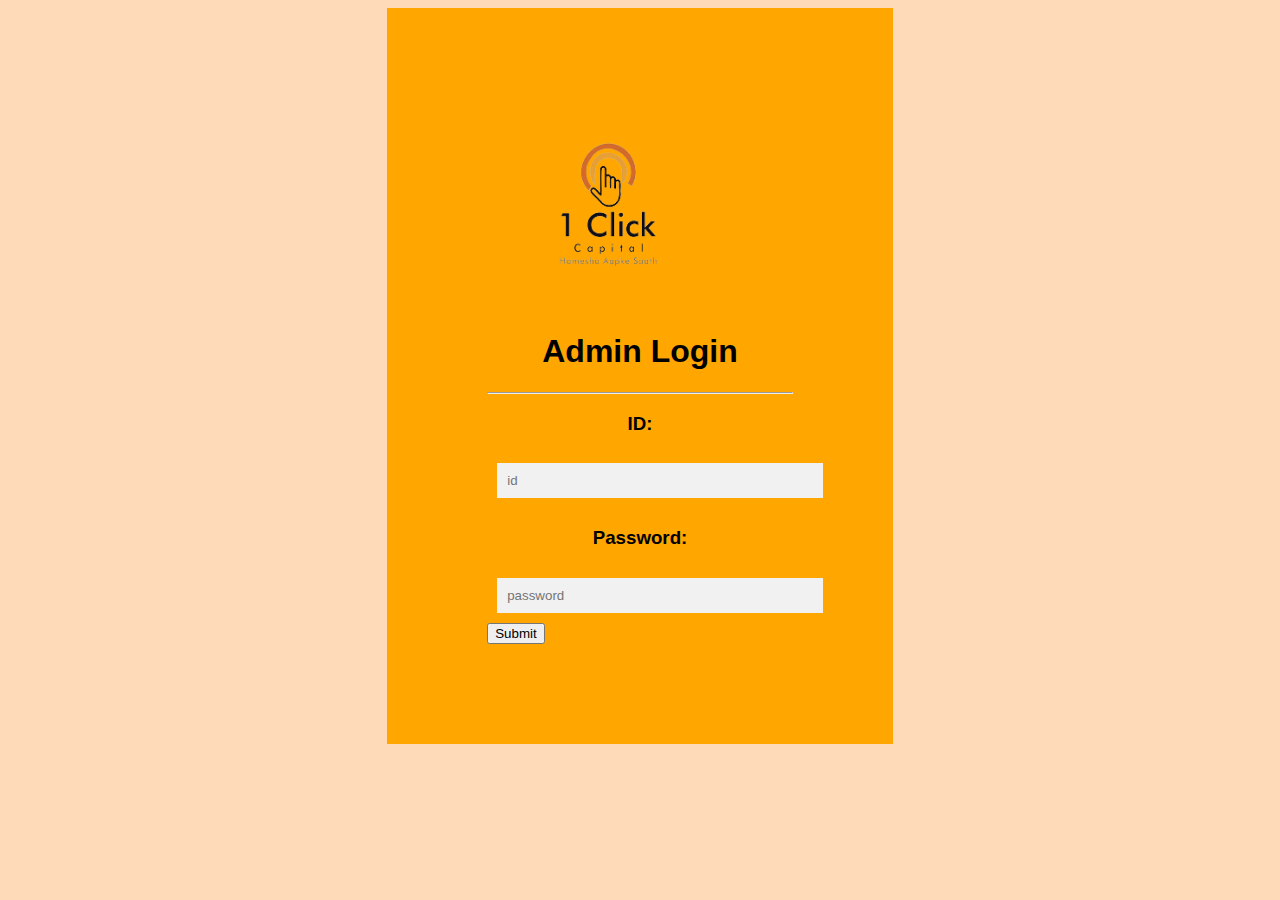
<file: Login.html>
<!DOCTYPE html>  
<html>  
<head>  
    


<meta name="viewport" content="width=device-width, initial-scale=1">  
<title>  LMS|Login</title>  
<style>  
/* The following tag selector body use the font-family and background-color properties for body of a page*/  
  
body {  
font-family: Calibri, Helvetica, sans-serif;  
    
background-color: peachpuff;  
}   
/* Following container class used padding for generate space around it, and also use a background-color for specify the color lightblue as a background */    
.container {  
padding: 100px;
margin-left: 30%;
margin-right: 30%;  
background-color: rgb(255, 166, 0);  
}  
/* The following tag selector input use the different properties for the text filed. */  
input[type=text] {  
  width: 100%;  
  padding: 10px;  
  margin: 10px ;  
  display: inline-block;  
  border: none;  
  background: #f1f1f1;  
}  
input[type=text]:focus {  
background-color: white;  
outline: none;  
}  
  
</style>  
</head>  
<body>  
  
<form>  
<div class="container" >
  <img src="logo new.png" width="250" height="200" style="text-align: center;">
<h1 style="text-align: center;"> Admin Login </h1> 
<hr>  
<label for="id" >   
<h3 style="text-align: center;">ID:</h3>
</label> 
  
<input type="text" id="id"  placeholder= "id" size="15" required  />   


  
 
<label for="Phone" >   
  <h3 style="text-align: center;">Password: </h3>
</label>  
<input type="text" name="password" placeholder="password"   size="2" required />   

<button class="btn btn-sm btn-info float-left" >Submit </button> 
</div> 
</form>  
</body>  
</html>
</file>
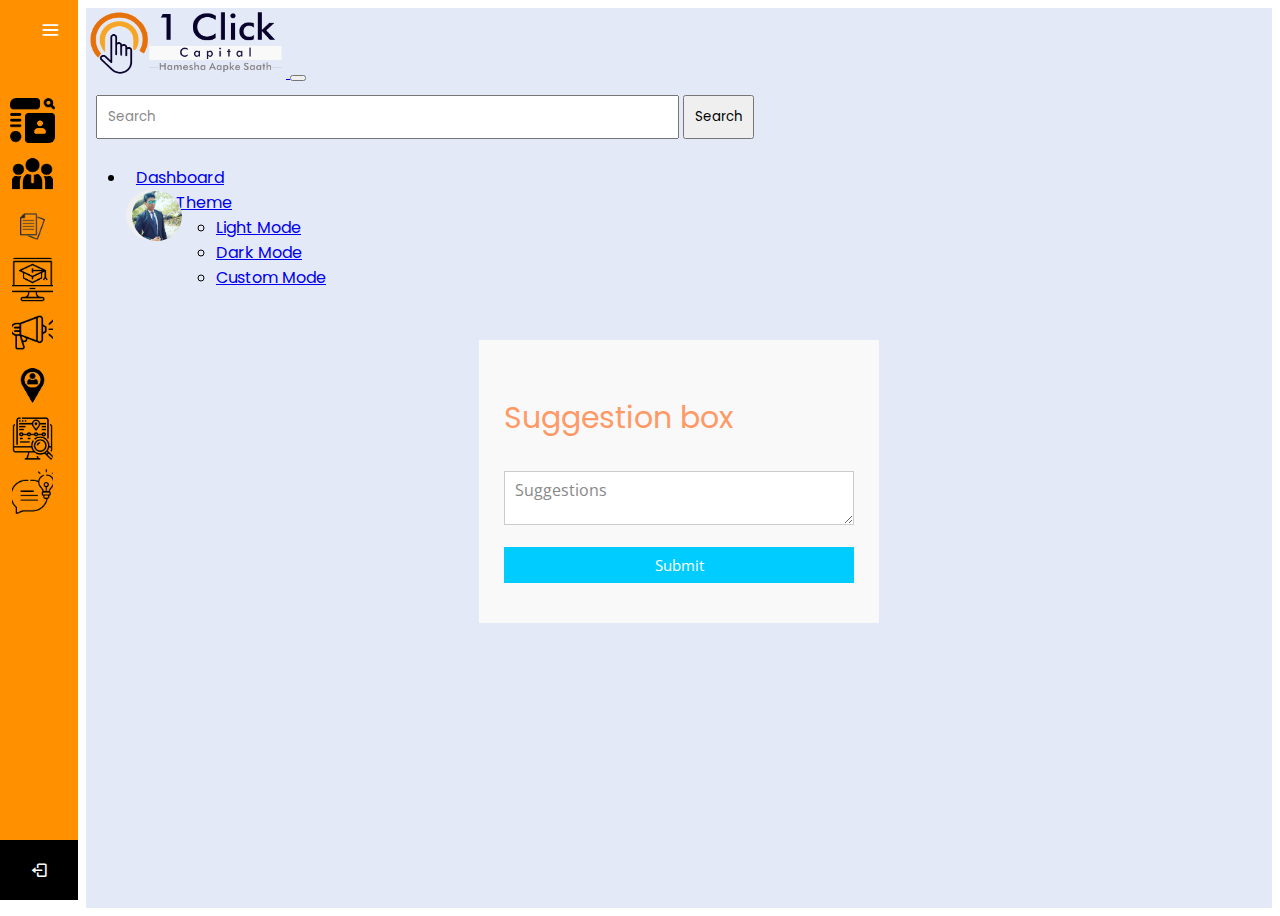
<file: suggestion.html>
<!DOCTYPE html>
<html lang="en" dir="ltr">
  <head>
    <meta charset="UTF-8">
    <title>1ClickCapital_LMS</title>
    <link rel="stylesheet" href="style.css">
    <link href='https://unpkg.com/boxicons@2.0.7/css/boxicons.min.css' rel='stylesheet'>
     <meta name="viewport" content="width=device-width, initial-scale=1.0">
    <link href="https://cdn.jsdelivr.net/npm/bootstrap@5.2.0/dist/css/bootstrap.min.css" rel="stylesheet"
    integrity="sha384-gH2yIJqKdNHPEq0n4Mqa/HGKIhSkIHeL5AyhkYV8i59U5AR6csBvApHHNl/vI1Bx" crossorigin="anonymous">
    <script src="https://cdn.jsdelivr.net/npm/bootstrap@5.2.0/dist/js/bootstrap.bundle.min.js" 
    integrity="sha384-A3rJD856KowSb7dwlZdYEkO39Gagi7vIsF0jrRAoQmDKKtQBHUuLZ9AsSv4jD4Xa" crossorigin="anonymous"></script>
    <style>
      @import url(https://fonts.googleapis.com/css?family=Open+Sans:400italic,400,300,600);
.container {
max-width:400px;
width:100%;
margin:0 auto;
position:relative;
}

#suggestion_box textarea, #suggestion_box button[type="submit"] { font:400 16px/16px "Open Sans", Helvetica, Arial, sans-serif; }

#suggestion_box {
background:#F9F9F9;
padding:25px;
margin:50px 0;
}

#suggestion_box h3 {
color: #F96;
display: block;
font-size: 30px;
font-weight: 400;
}

#suggestion_boxh4 {
margin:5px 0 15px;
display:block;
font-size:13px;
}

#suggestion_box h5 {
margin:5px 0 15px;
display:block;
font-size:10px;
}

fieldset {
border: medium none !important;
margin: 0 0 10px;
min-width: 100%;
padding: 0;
width: 100%;
}

#suggestion_box textarea {
width:100%;
border:1px solid #CCC;
background:#FFF;
margin:0 0 5px;
padding:10px;
}

#suggestion_box textarea:hover {
-webkit-transition:border-color 0.3s ease-in-out;
-moz-transition:border-color 0.3s ease-in-out;
transition:border-color 0.3s ease-in-out;
border:1px solid #AAA;
}

#suggestion_box button[type="submit"] {
cursor:pointer;
width:100%;
border:none;
background:#0CF;
color:#FFF;
margin:0 0 5px;
padding:10px;
font-size:15px;
}

#suggestion_box button[type="submit"]:hover {
background:#09C;
-webkit-transition:background 0.3s ease-in-out;
-moz-transition:background 0.3s ease-in-out;
transition:background-color 0.3s ease-in-out;
}

#suggestion_box button[type="submit"]:active { box-shadow:inset 0 1px 3px rgba(0, 0, 0, 0.5); }

#suggestion_box input:focus, #suggestion_box textarea:focus {
outline:0;
border:1px solid #999;
}
::-webkit-input-placeholder {
color:#888;
}
:-moz-placeholder {
color:#888;
}
::-moz-placeholder {
color:#888;
}
:-ms-input-placeholder {
color:#888;
}
  
    </style>
  </head>
<body>
  <div class="sidebar">
    <div class="logo-details">
        <p class="txtname" id="c_name"></p>
        <i class='bx bx-menu' id="btn" ></i>
    </div>
    <ul class="nav-list">
      <li>
        <a href="index.html">
          <!--<i class='bx bx-grid-alt'></i>-->
          <img src="Dashboard.png" class="tpnavh">
          <span class="links_name" style="color:black;">Dashboard</span>
        </a>
      </li>
      <li>
       <a href="Employee.html">
         <!--<i class='bx bx-user' ></i>-->
         <img src="Employees.png" class=" iconh">
         <span class="links_name" style="color:black;">Employee</span>
       </a>
     </li>
     <li>
       <a href="#">
         <!-- <i class='bx bx-chat' ></i> -->
         <img src="News.png" class=" iconh">
         <span class="links_name" style="color:black;">News</span>
       </a>
     </li>
     <li>
       <a href="AddCourse.html">
         <!--<i class='bx bx-pie-chart-alt-2' ></i>-->
         <img src="courses.png" class=" iconh">
         <span class="links_name" style="color:black;">Courses</span>
       </a>
     </li>
     <li>
       <a href="Announcement.html">
         <!-- <i class='bx bx-folder' ></i> -->
         <img src="Announcement.png" class="iconh">
         <span class="links_name" style="color:black;">Announcement</span>
       </a>
     </li>
     <li>
       <a href="CourseTracker.html">
         <!-- <i class='bx bx-cart-alt' ></i> -->
         <img src="Employee_Tracking.png" class=" iconh">
         <span class="links_name" style="color:black;">Employee Track</span>
       </a>
     </li>
     <li>
       <a href="CourseTracker.html">
         <!-- <i class='bx bx-heart' ></i> -->
         <img src="Course_Tracking.png" class=" iconh">
         <span class="links_name" style="color:black;">Course Track</span>
       </a>
     </li>
     <li>
       <a href="suggestion.html">
         <!-- <i class='bx bx-cog' ></i> -->
         <img src="suggestion.png" class=" iconh">
         <span class="links_name" style="color:black;">Suggestion</span>
       </a>
     </li>
     <li class="profile">
         <div class="profile-details">
           <!--<img src="profile.jpg" alt="profileImg">-->
         </div>
         <p id="loginname" class="txtname"></p>
         <a href="Login.html">
         <i class='bx bx-log-out' id="log_out" href="suggestion.html"></i>
        </a>
     </li>
    </ul>
  </div>
  <section class="home-section">
      <div style="color:black;">
        <nav class="navbar navbar-expand-lg navbar-light bg-light">
          <div class="container-fluid">
            <a class="navbar-brand" href="#">
              <img src="logo-dark.png" class="mainlogo">
            </a>
            <button class="navbar-toggler" type="button" data-bs-toggle="collapse" data-bs-target="#navbarSupportedContent" aria-controls="navbarSupportedContent" aria-expanded="false" aria-label="Toggle navigation">
              <span class="navbar-toggler-icon" ></span>
            </button>
            <div class="collapse navbar-collapse" id="navbarSupportedContent">
              <form class="d-flex" style="padding: 10px; ">
                <input class="form-control me-2 srchbar" type="search" placeholder="Search" aria-label="Search"style="padding: 10px;">
                <button class="btn btn-outline-success" type="submit" style="padding: 10px;">Search</button>
              </form>
              <ul class="navbar-nav me-auto mb-2 mb-lg-0">
                <li class="nav-item">
                  <a class="nav-link active" aria-current="page" href="index.html" style="padding: 10px;">Dashboard</a>
                </li>
                <li class="nav-item dropdown">
                  <a class="nav-link dropdown-toggle" href="#" id="navbarDropdown" role="button" data-bs-toggle="dropdown" aria-expanded="false">
                    Theme
                  </a>
                  <ul class="dropdown-menu" aria-labelledby="navbarDropdown">
                    <li><a class="dropdown-item" href="#">Light Mode</a></li>
                    <li><a class="dropdown-item" href="#">Dark Mode</a></li>
                    <li><a class="dropdown-item" href="#">Custom Mode</a></li>
                  </ul>
                </li>
                <div class="dropdown" style="float:left;border-radius:50px;">
                  <button class="dropbtn"style="border-radius: 50%;width:50px;height:50px;border:0px;"><img src="shaikhabuzaif.jpg" style="border-radius: 50%;width:50px;height:50px;padding:0px;"></button>
                  <div class="dropdown-content" style="left:0;">
                    <a href="#">Profile</a>
                    <a href="Login.html">Logout</a>
                  </div>
                </div>
              </ul>
            </div>
          </div> 
        </nav>
        <div class="container">  
          <form id="suggestion_box" action="" method="post">
            <h3>Suggestion box</h3>
            <h4></h4>
            <!-- <p>Here comes the question</p> -->
            <h5></h5>
            <fieldset>
              <textarea placeholder="Suggestions" tabindex="5" name="suggestion_text" required></textarea>
            </fieldset>
            <fieldset>
              <button name="submit" type="submit" id="suggestion_box" data-submit="...Sending" value="text to send">Submit</button>
            </fieldset>
    
        </div>
      </div>
  </section>
  <script>
  let sidebar = document.querySelector(".sidebar");
  let closeBtn = document.querySelector("#btn");
  let searchBtn = document.querySelector(".bx-search");

  closeBtn.addEventListener("click", ()=>{
    sidebar.classList.toggle("open");
    menuBtnChange();//calling the function(optional)
  });

  searchBtn.addEventListener("click", ()=>{ // Sidebar open when you click on the search iocn
    sidebar.classList.toggle("open");
    menuBtnChange(); //calling the function(optional)
  });

  // following are the code to change sidebar button(optional)
  function menuBtnChange() {
   if(sidebar.classList.contains("open")){
     closeBtn.classList.replace("bx-menu", "bx-menu-alt-right");//replacing the iocns class
     document.getElementById('c_name').innerHTML = '1 Click Capital';
     document.getElementById('loginname').innerHTML = 'Admin';
   }else {
     closeBtn.classList.replace("bx-menu-alt-right","bx-menu");//replacing the iocns class
     document.getElementById('c_name').innerHTML = '';
     document.getElementById('loginname').innerHTML = '';
   }
  }
  function w3_open() {
    document.getElementById("mySidebar").style.display = "block";
  }

  function w3_close() {
    document.getElementById("mySidebar").style.display = "none";
  }

  function w3_open() {
    document.getElementById("main").style.marginLeft = "18%";
    document.getElementById("mySidebar").style.width = "18%";
    document.getElementById("mySidebar").style.display = "block";
    document.getElementById("openNav").style.display = 'none';
  }

  function w3_close() {
    document.getElementById("main").style.marginLeft = "0%";
    document.getElementById("mySidebar").style.display = "none";
    document.getElementById("openNav").style.display = "inline-block";
  }s
  </script>
</body>
</html>
</file>
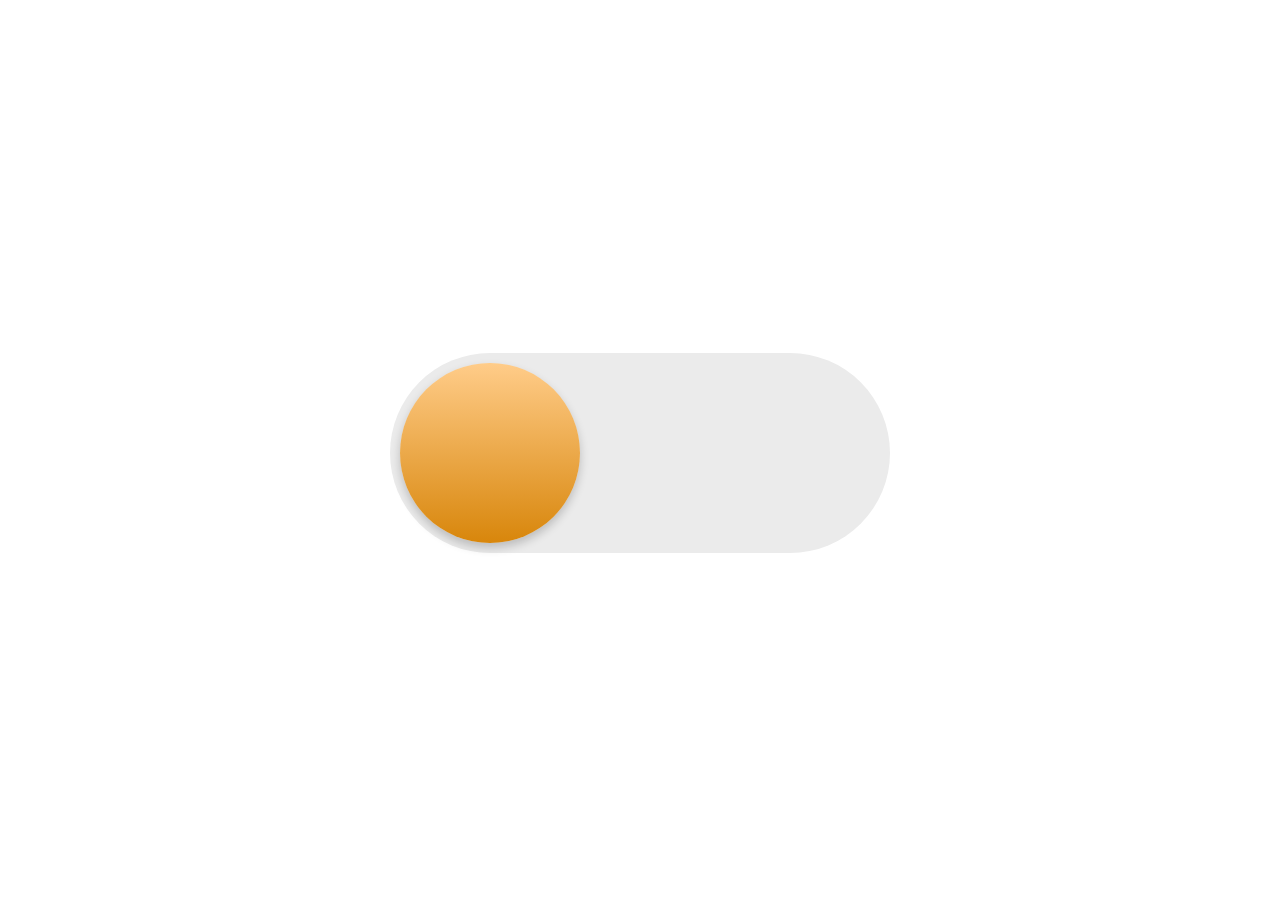
<file: toggle.html>
<!DOCTYPE html>
<html>
    <title>LMS|Theme</title>
    <head>
        <meta charset="UTF-8"/>
        <link rel="stylesheet" type="text/css" href="toggles.css"/>
    </head>
    <body>
        <input type="checkbox" id="darkmode-toggle"/>
        <label for="darkmode-toggle"> 
            <svg>
                
            </svg>
        </label>


        <div class="background"></div>
    </body>
</html>
</file>
<file: style.css>
/* Google Font Link */
@import url('https://fonts.googleapis.com/css2?family=Poppins:wght@200;300;400;500;600;700&display=swap');
*{
  box-sizing: border-box;
  font-family: "Poppins" , sans-serif;
}
.column {
  float: left;
  width: 15%;
}
.row {
  margin: 10px;
}

/* Clear floats after the columns */
.row:after {
  content: "";
  display: table;
  clear: both;
}
.dropdown {
  position: relative;
  display: inline-block;
}

.dropdown-content {
  display: none;
  position: absolute;
  right: 0;
  background-color: #f9f9f9;
  min-width: 160px;
  box-shadow: 0px 8px 16px 0px rgba(0,0,0,0.2);
  z-index: 1;
}

.dropdown-content a {
  color: black;
  padding: 12px 16px;
  text-decoration: none;
  display: block;
}

.dropdown-content a:hover {background-color: #f1f1f1;}
.dropdown:hover .dropdown-content {display: block;}
.card{
  width:300px;
  height:300px;
}
.table {

  border-collapse: collapse;
  margin: 50px 0;
  font-size: large;
  align-content: center;
  min-width: 400px;

}

.table thead tr {
  background-color:orange;
  color: black;
  font-size: large;
  text-align: center;
  min-width: 400px;
}

.table th,
.table td {
  padding: 12px 15px;
  color: black;

}

.table tbody tr {
  border-bottom: 1px solid orange;

}

.table tbody tr:nth-of-type(even) {
  background-color: wheat;
}
/* Responsive columns */
@media screen and (max-width: 600px) {
  .column {
    width: 100%;
    display: block;
    margin-bottom: 20px;
  }
}

/* Style the counter cards */
.card {
  box-shadow: 0 4px 8px 0 rgba(0, 0, 0, 0.2);
  padding: 16px;
  text-align: center;
  background-color: #f1f1f1;
}
.nav-list{
    padding: 10px;
}
.bx-menu{
    padding-right: 5px;
}
.bx-menu-alt-right{
    padding-right: 10px;
}
.srchbar{
  width:50%;
}
.txtname{
  font-family: 'Courier New', Courier, monospace;
  color:white;
  font-weight: bold;
  font-size: larger;
  padding-top: 15px;
  padding-left: 10px;
}
.bg-custom-1 {
  background-color: #85144b;
}

.bg-custom-2 {
background-image: linear-gradient(15deg, #13547a 0%, #80d0c7 100%);
}
.tpnavh{
  height: 50px;
  width: 50px;
}
.iconh{
  padding-left: 2px;
  padding-right: 2px;
  height: 2px;
}
.mainlogo{
width:200px;
height:70px;
}
.bx-log-out{
    background-color: black;
}
.sidebar{
  position: fixed;
  left: 0;
  top: 0;
  height: 100%;
  width: 78px;
  background: #ff9100;
  z-index: 99;
  transition: all 0.5s ease;
}
.sidebar.open {
  width: 250px;
}
.sidebar .logo-details{
  height: 60px;
  display: flex;
  align-items: center;
  position: relative;
}
.sidebar .logo-details .icon{
  opacity: 0;
  transition: all 0.5s ease;
}
.sidebar .logo-details .logo_name{
  color: #fff;
  font-size: 20px;
  font-weight: 600;
  opacity: 0;
  transition: all 0.5s ease;
}
.sidebar.open .logo-details .icon,
.sidebar.open .logo-details .logo_name{
  opacity: 1;
}
.sidebar .logo-details #btn{
  position: absolute;
  top: 50%;
  right: 0;
  transform: translateY(-50%);
  font-size: 22px;
  transition: all 0.4s ease;
  font-size: 23px;
  text-align: center;
  cursor: pointer;
  transition: all 0.5s ease;
}
.sidebar.open .logo-details #btn{
  text-align: right;
}
.sidebar i{
  color: #fff;
  height: 60px;
  min-width: 50px;
  font-size: 28px;
  text-align: center;
  line-height: 60px;
}
.sidebar .nav-list{
  margin-top: 20px;
  height: 100%;
}
.sidebar li{
  position: relative;
  margin: 8px 0;
  list-style: none;
}
.sidebar li .tooltip{
  position: absolute;
  top: -20px;
  left: calc(100% + 15px);
  z-index: 3;
  box-shadow: 0 5px 10px rgba(0, 0, 0, 0.3);
  border-radius: 4px;
  font-size: 15px;
  font-weight: 400;
  opacity: 0;
  white-space: nowrap;
  pointer-events: none;
  transition: 0s;
}
.sidebar li:hover .tooltip{
  opacity: 1;
  pointer-events: auto;
  transition: all 0.4s ease;
  top: 50%;
  transform: translateY(-50%);
}
.sidebar.open li .tooltip{
  display: none;
}
.sidebar input{
  font-size: 15px;
  color: #FFF;
  font-weight: 400;
  outline: none;
  height: 50px;
  width: 100%;
  width: 50px;
  border: none;
  border-radius: 12px;
  transition: all 0.5s ease;
}
.sidebar.open input{
  width: 100%;
}
.sidebar .bx-search{
  position: absolute;
  top: 50%;
  left: 0;
  transform: translateY(-50%);
  font-size: 22px;
  color: #FFF;
}
.sidebar.open .bx-search:hover{
  color: #FFF;
}
.sidebar .bx-search:hover{
  color: #11101d;
}
.sidebar li a{
  display: flex;
  height: 100%;
  width: 100%;
  border-radius: 12px;
  align-items: center;
  text-decoration: none;
  transition: all 0.4s ease;
}
.sidebar li a:hover{
  background: #FFF;
}
.sidebar li a .links_name{
  color: #fff;
  font-size: 15px;
  font-weight: 400;
  white-space: nowrap;
  opacity: 0;
  pointer-events: none;
  transition: 0.4s;
}
.sidebar.open li a .links_name{
  opacity: 1;
  pointer-events: auto;
}
.sidebar li a:hover .links_name,
.sidebar li a:hover i{
  transition: all 0.5s ease;
  color: #11101D;
}
.sidebar li i{
  height: 50px;
  line-height: 50px;
  font-size: 18px;
  border-radius: 12px;
}
.sidebar li.profile{
  position: fixed;
  height: 60px;
  width: 78px;
  left: 0;
  bottom: -8px;
  transition: all 0.5s ease;
  overflow: hidden;
}
.sidebar.open li.profile{
  width: 250px;
}
.sidebar li .profile-details{
  display: flex;
  align-items: center;
  flex-wrap: nowrap;
}
.sidebar li img{
  height: 45px;
  width: 45px;
  object-fit: cover;
  border-radius: 6px;
  margin-right: 10px;
}
.sidebar li.profile .name,
.sidebar li.profile .job{
  font-size: 15px;
  font-weight: 400;
  color: #fff;
  white-space: nowrap;
}
.sidebar li.profile .job{
  font-size: 12px;
}
.sidebar .profile #log_out{
  position: absolute;
  top: 50%;
  right: 0;
  transform: translateY(-50%);
  width: 100%;
  height: 60px;
  line-height: 60px;
  border-radius: 0px;
  transition: all 0.5s ease;
}
.sidebar.open .profile #log_out{
  width: 50px;
  background: black;
}
.home-section{
  position: relative;
  background: #E4E9F7;
  min-height: 100vh;
  top: 0;
  left: 78px;
  width: calc(100% - 78px);
  transition: all 0.5s ease;
  z-index: 2;
}
.sidebar.open ~ .home-section{
  left: 250px;
  width: calc(100% - 250px);
}
.home-section .text{
  display: inline-block;
  color: #11101d;
  font-size: 25px;
  font-weight: 500;
  margin: 0px;
}
@media (max-width: 420px) {
  .sidebar li .tooltip{
    display: none;
  }
}
</file>
<file: toggles.css>
body{
    margin: 0;
    width: 100vw;
    height: 100vh;
    display: flex;
    flex-direction: column;
    align-items: center;
    justify-content: center;
}

label{
    width: 500px;
    height: 200px;
    position: relative;
    display: block;
    background: #ebebeb;
    border-radius: 200px;
    box-shadow: inset 0px 5px 15px rgba(0, 0, 0, 0.4) inset 0px -5px 15px rgba(255, 255, 255, 0.4);
    cursor: pointer;
}

label:after{
    content:"";
    width:180px;
    height: 180px;
    position: absolute;
    top: 10px;
    left: 10px;
    background: linear-gradient(180deg, #ffcc89, #d8860b);
    border-radius: 180px;
    box-shadow: 0px 5px 10px rgba(0, 0, 0, 0.2); 
    transition: 0.3s;
}

input{
    width: 0px;
    height: 0px;
    visibility: hidden;
}

input:checked + label{
    background: whitesmoke;
}
input:checked + label:after{
    left:490px;
    transform: translateX(-100%);
    background: linear-gradient(180deg, #777, #3a3a3a);

}

label:active:after{
    width: 260px;

}

.background{
    width: 100vw;
    height: 100vh;
    background: #fff;
    z-index: -1;
    position: absolute;
    transition: 0.3s;
}

input:checked + label + .background{
    background: rgb(100, 100, 100);

}
</file>
